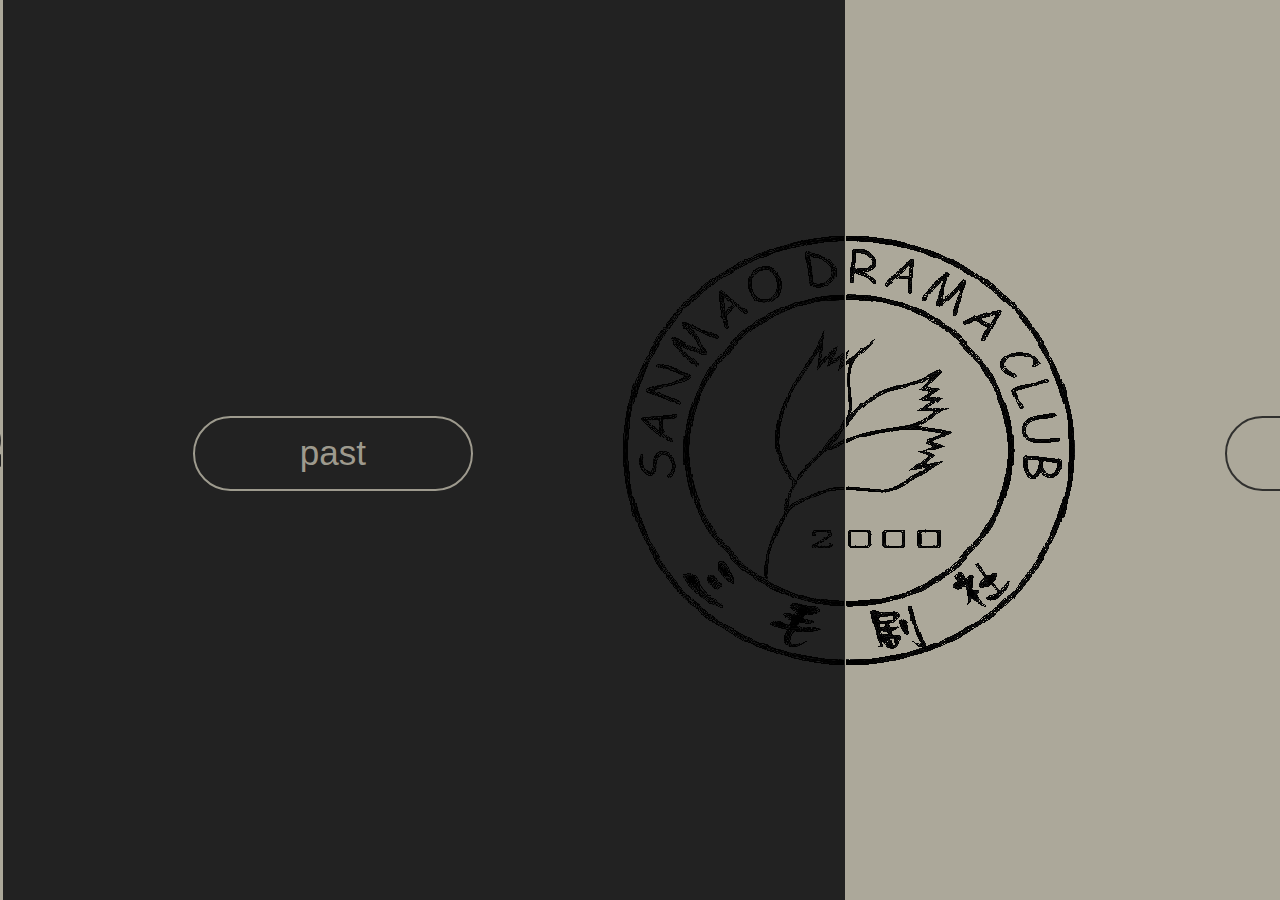
<file: 0index.html>
<!DOCTYPE html>
<html  style= "height:100%; width:100%">
<head>
<link href="title.ico" rel="shortcut icon"/>
<title>TYUT三毛话剧社--在线选座</title>
<meta http-equiv="Content-Type" content="text/html; charset=utf-8" />
<meta property="qc:admins" content="16523532146552212176470" />
<meta name="Keywords" content="eerbabao.top,太原理工大学,三毛话剧社,在线选座">
<meta name="description" content="eerbabao.top,太原理工大学,三毛话剧社,在线选座">
<style>
	button{
		width:280px;
		height:75px;
		font-size:35px; 
	border-radius: 40px;
    opacity: 0.9;
   	
    background-color: transparent;
	outline: none
	}
	
</style>
</head>

<body style= "height:100%; width:100%; margin:0px;min-width:1700px">
<script src="js/jquery.min.js"></script>
	
<table width="100%" height= "100% " rules="rows" >
	<th bgcolor="#aca89a">
		<div id="ppast" style="width:0px;float:left" backgroundcolor="#aca89a">
			<a  href="http://v.youku.com/v_show/id_XODI0MzQ4NTky.html?from=y1.7-2#paction" target="_blank"><button style="float:right;border: 2px solid #222; color:#222;width:200px;height:45px">你好，打劫</button></a>
			<a  href="http://v.youku.com/v_show/id_XODgxMDE5MzMy.html?from=y1.7-2" target="_blank"><button style="float:right;border: 2px solid #222; color:#222;width:200px;height:45px;margin-top:20px;font-size:25px">我和我和她和她</button></a>
			<a  href="http://v.youku.com/v_show/id_XODgzMjg5MDk2.html?from=y1.7-2" target="_blank"><button style="float:right;border: 2px solid #222; color:#222;width:200px;height:45px;margin-top:20px">夏洛特烦恼</button></a>
			<a  href="http://v.youku.com/v_show/id_XOTQyNzk5MzIw.html?from=y1.7-2" target="_blank"><button style="float:right;border: 2px solid #222; color:#222;width:200px;height:45px;margin-top:20px">驴得水</button></a>
			<a  href="http://v.youku.com/v_show/id_XMTI2NTk3MTgwMA==.html?from=y1.7-2" target="_blank"><button style="float:right;border: 2px solid #222; color:#222;width:200px;height:45px;margin-top:20px">切格瓦拉</button></a>
			<a  href="http://v.youku.com/v_show/id_XMTI3NDIyNDE1Mg==.html?from=y1.7-2" target="_blank"><button style="float:right;border: 2px solid #222; color:#222;width:200px;height:45px;margin-top:20px">山楂树之恋</button></a>
			<a  href="http://v.youku.com/v_show/id_XMTM3NTc1MDg1Mg==.html?from=y1.7-2" target="_blank"><button style="float:right;border: 2px solid #222; color:#222;width:200px;height:45px;margin-top:20px">你好，疯子</button></a>
		</div>
	</th>
	<th bgcolor="#222">
		
		
		<img src="image/left.png" style="float:right"/>
		
		<button id="past" style="float:right;margin-right:150px;border: 2px solid #aca89a; color: #aca89a;margin-top:180px;" onmouseover="pv()" onmouseout="po()" onclick="pc()">past</button>
		
	</th>
	<th bgcolor="#aca89a">
		
		<img src="image/right.png" style="float:left;"/>
		<button id="next" style="float:left;margin-left:150px;border: 2px solid #222;color: #22;margin-top:180px;2" onmouseover="nv()" onmouseout="no()" onclick="nc()">next</button>
	</th>
	<th bgcolor="#222">
		<div id="nnext" style="width:0px;float:right">
			<a class="ba" href="mindex.php" target="_self"><button style="float:right;border: 2px solid #aca89a; color:#aca89a;width:200px;height:45px" >明向选座</button></a>
			<a class="ba" href="hindex.php" target="_blank"><button style="float:right;border: 2px solid #aca89a; color:#aca89a;width:200px;height:45px;margin-top:100px" href="hindex.php">虎屿选座</button></a>
		</div>
	</th>
</table>

		

<script>
	window.onload=function (){
		$(".ba").href="#";
		}
	var flag1=false;
	var flag2=false;
	function pv(obj){
		$("#past").animate({margin:'+=4px +=0px',opacity:0.6},150);
		
	}
	function po(){
		$("#past").animate({margin:'-=4px +=0px',opacity:0.9},150);
	}
	function pc(){
		if(!flag2){
		if(!flag1){
			
			$("#ppast").animate({width:'200px'},100);
			$("#past").animate({margin:'-=0 +=150px +=0 +=0'},100);
			
		
	}else{
		$("#ppast").animate({width:'0px'},100);
		$("#past").animate({margin:'-=0 -=150px +=0 +=0'},100);
	}
	flag1=!flag1;
	}else{
		$("#nnext").animate({width:'0px'},100);
		$("#past").animate({margin:'-=0 +=0 +=0 -=150px'},100);
		flag2=!flag2;
	}
	}
	function nv(){
		$("#next").animate({margin:'+=4px +=0px',opacity:0.7},150);
	}
	function no(){
		$("#next").animate({margin:'-=4px +=0px',opacity:0.9},150);
	}
	function nc(){
		if(!flag1){
		if(!flag2){
			
		$("#nnext").animate({width:'200px'},100);
		$("#past").animate({margin:'-=0 -=0 +=0 +=150px'},100);
			
	}else{
		$("#nnext").animate({width:'0px'},100);
		$("#past").animate({margin:'-=0 +=0 +=0 -=150px'},100);
	}
	
	flag2=!flag2;
	}else{
		$("#ppast").animate({width:'0px'},100);
		$("#past").animate({margin:'-=0 -=150px +=0 +=0'},100);
		flag1=!flag1;
	}
	}
	
</script>
</body>
</html>
</file>
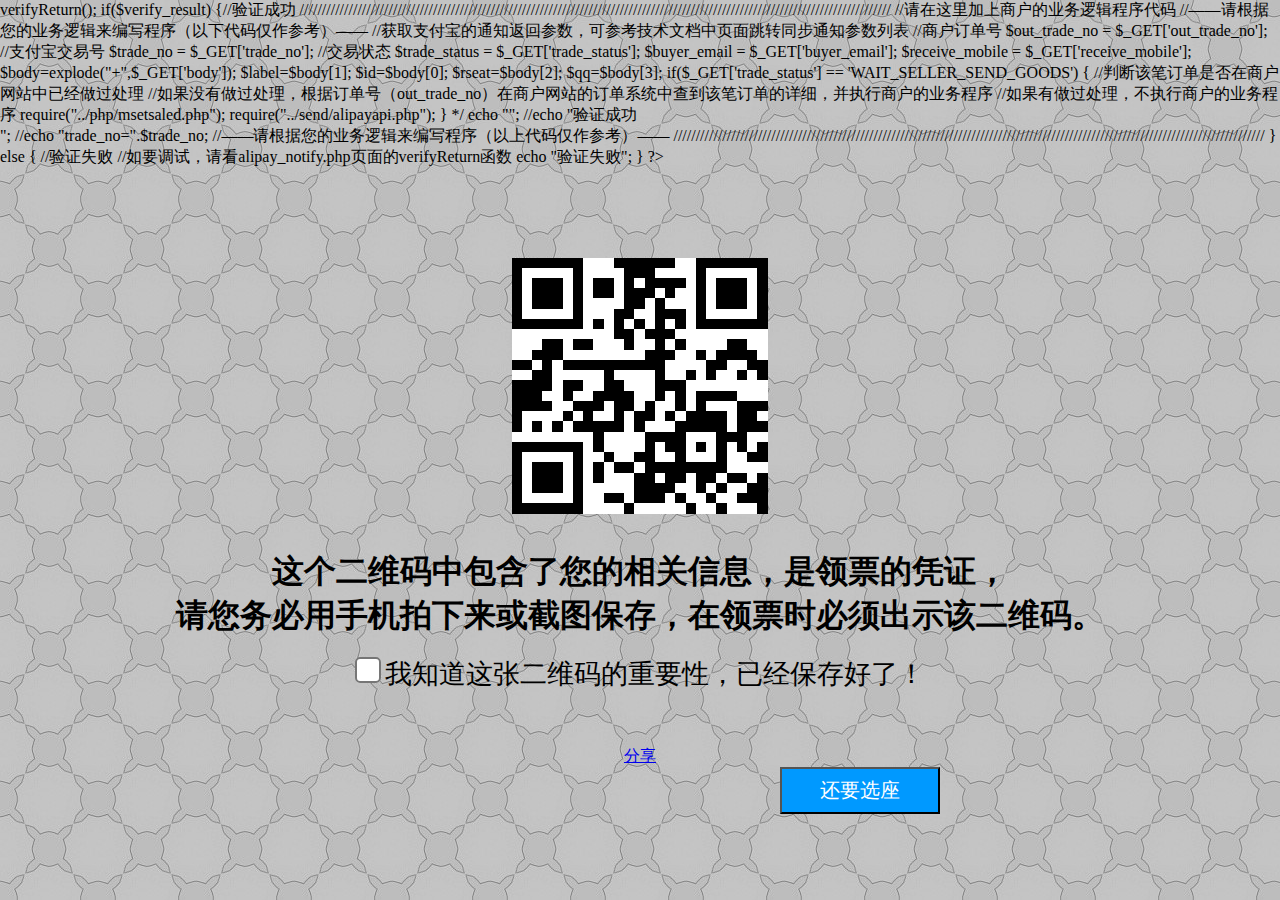
<file: mreturn_url.html>
<!DOCTYPE html>
<html>
<head>
<title>TYUT三毛话剧社--领票凭证</title>
<meta http-equiv="Content-Type" content="text/html; charset=utf-8" />
<meta name="Keywords" content="eerbabao.top,太原理工大学,三毛话剧社,在线选座">
<meta name="description" content="eerbabao.top,太原理工大学,三毛话剧社,在线选座">
<style>
*{margin:0;padding:0;list-style-type:none;}
body{
	font-family:'microsoft yahei';
	background-image:url(../image/bbg.jpg);
	}
	button {background: #09f none repeat scroll 0 0;color: #fff;padding: 8px 15px;text-align: center;width: 160px;}
</style>
</head>
<body>
<script src="../js/qrcode.js"></script>
<?php

require_once("alipay.config.php");
require_once("lib/alipay_notify.class.php");
//计算得出通知验证结果
$alipayNotify = new AlipayNotify($alipay_config);
$verify_result = $alipayNotify->verifyReturn();
if($verify_result) {//验证成功
	/////////////////////////////////////////////////////////////////////////////////////////////////////////////////////////////////////
	//请在这里加上商户的业务逻辑程序代码
	
	//——请根据您的业务逻辑来编写程序（以下代码仅作参考）——
    //获取支付宝的通知返回参数，可参考技术文档中页面跳转同步通知参数列表

	//商户订单号

	$out_trade_no = $_GET['out_trade_no'];

	//支付宝交易号

	$trade_no = $_GET['trade_no'];

	//交易状态
	$trade_status = $_GET['trade_status'];

	$buyer_email = $_GET['buyer_email'];
	
	$receive_mobile = $_GET['receive_mobile'];
	
	$body=explode("+",$_GET['body']);
	
	$label=$body[1];
	$id=$body[0];
	$rseat=$body[2];
	$qq=$body[3];


    if($_GET['trade_status'] == 'WAIT_SELLER_SEND_GOODS') {
		//判断该笔订单是否在商户网站中已经做过处理
			//如果没有做过处理，根据订单号（out_trade_no）在商户网站的订单系统中查到该笔订单的详细，并执行商户的业务程序
			//如果有做过处理，不执行商户的业务程序
			require("../php/msetsaled.php");
			
			require("../send/alipayapi.php");
			
    }
    */
	echo "<script> ";
	echo  "var content=\"sm$receive_mobile$rseat\";";
	//echo  "var content=\"sm555555555\";";
	echo "var qq=$qq";
	echo "</script>";
		
	//echo "验证成功<br />";
	//echo "trade_no=".$trade_no;

	//——请根据您的业务逻辑来编写程序（以上代码仅作参考）——
	
	/////////////////////////////////////////////////////////////////////////////////////////////////////////////////////////////////////
}
else {
    //验证失败
    //如要调试，请看alipay_notify.php页面的verifyReturn函数
    echo "验证失败";
}
?>
       <div align="center"><br/><br/><br/><br/><br/>
		<div id="qrcode" align="center"></div><br/><br/>
		<h1 align="center">这个二维码中包含了您的相关信息，是领票的凭证，<br/>请您务必用手机拍下来或截图保存，在领票时必须出示该二维码。</h1><br/>
		<div align="center">
		<input type="checkbox" id="check" style="zoom:200%">   <span style="font-size:27px">我知道这张二维码的重要性，已经保存好了！</span></input><br/><br/>
		<br/><br/>
		<script type="text/javascript">
		var content="sm5555555";
		var qq="D48846B7FB29D580F45F6D89710E6756";
		(function(){
		var p = {
		url:location.href,
		showcount:'0',/*是否显示分享总数,显示：'1'，不显示：'0' */
		desc:'',/*默认分享理由(可选)*/
		summary:'《琥珀》',/*分享摘要(可选)*/
		title:'三毛剧社在线选票',/*分享标题(可选)*/
		site:'www.eerbabao.top/mindex.php?qq='+qq,/*分享来源 如：腾讯网(可选)*/
		pics:'', /*分享图片的路径(可选)*/
		style:'101',
		width:142,
		height:30
		};
		var s = [];
		for(var i in p){
		s.push(i + '=' + encodeURIComponent(p[i]||''));
		}
		document.write(['<a  version="1.0" class="qzOpenerDiv" href="http://sns.qzone.qq.com/cgi-bin/qzshare/cgi_qzshare_onekey?',s.join('&'),'" target="_blank">分享</a>'].join(''));
		})();
		</script>	
		<br/>

		<a href="../index.php"><button style="font-size:20px;margin-left:440px">还要选座</button></a><br/>
		</div>
	</div>


<script src="http://qzonestyle.gtimg.cn/qzone/app/qzlike/qzopensl.js#jsdate=20111201" charset="utf-8"></script>
<script>
	window.onload=function() {
		document.getElementById("check").checked=false;
		var qrcode = new QRCode(document.getElementById("qrcode"));
		qrcode.makeCode(content);
		
				
				
	}
	
</script>
	
	
	
	
	
    </body>
</html>
</file>
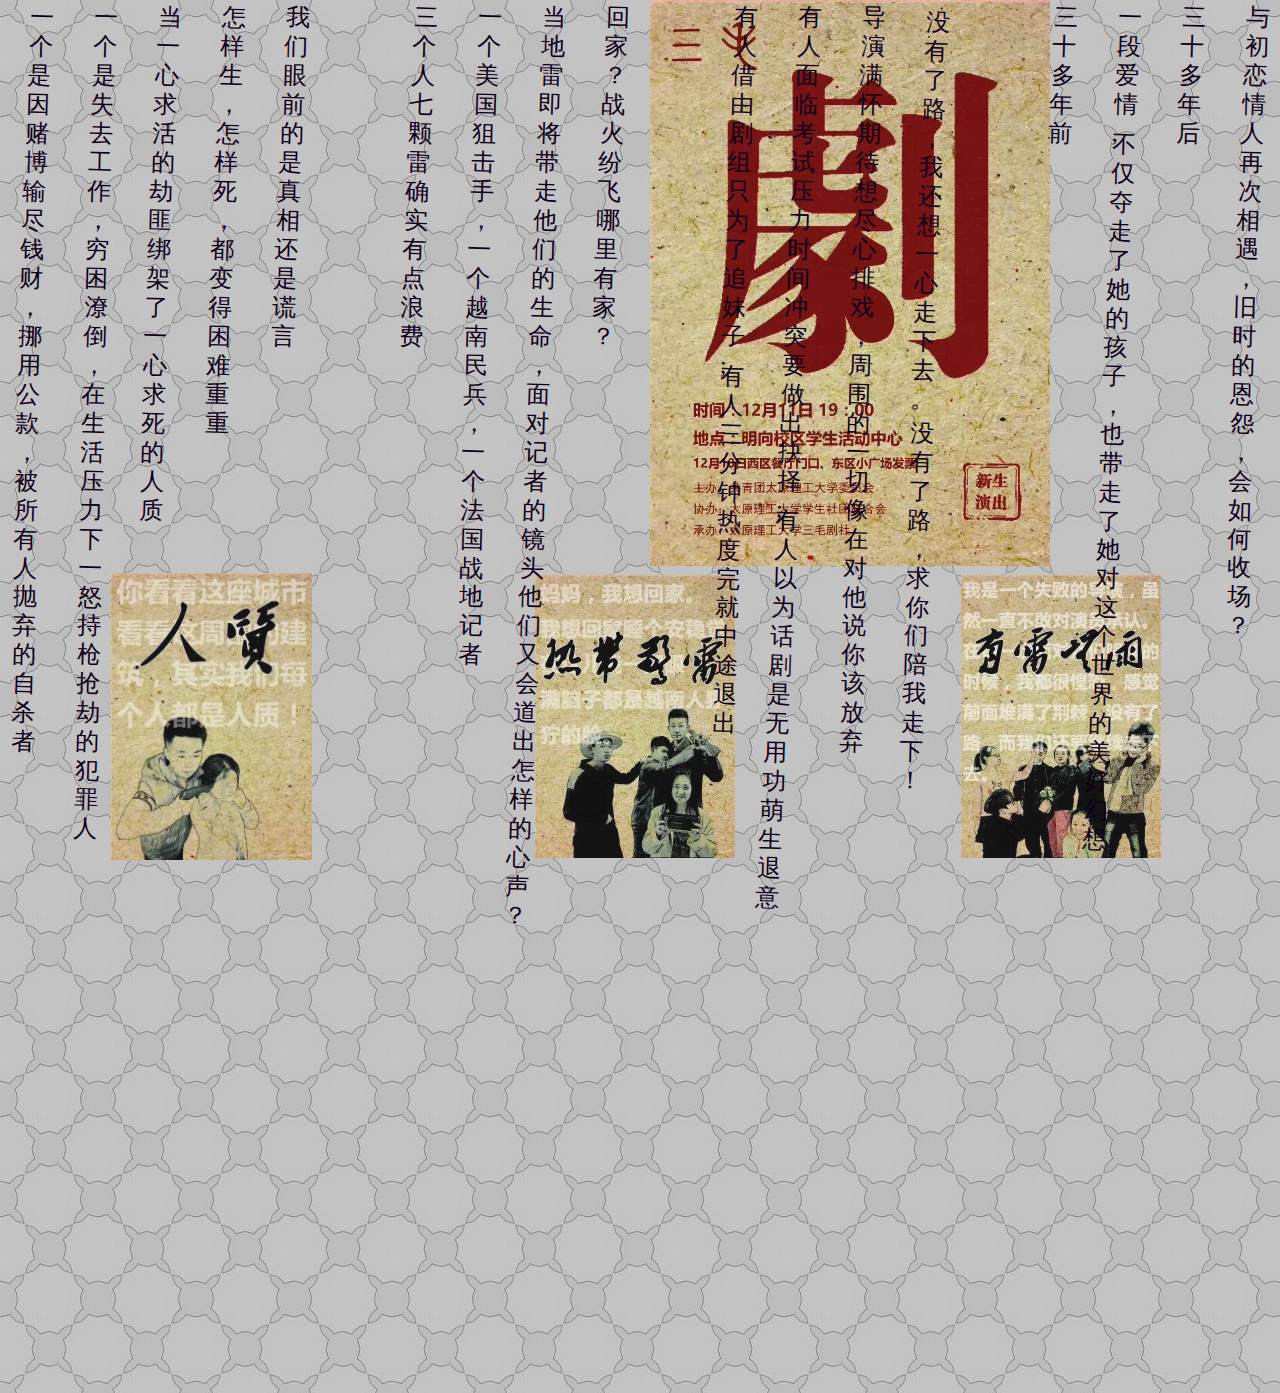
<file: next.html>
<!DOCTYPE html>
<html  style= "height:100%; width:100%">
<head>
<link href="title.ico" rel="shortcut icon"/>
<title>TYUT三毛话剧社--在线选座</title>
<meta http-equiv="Content-Type" content="text/html; charset=utf-8" />
<meta property="qc:admins" content="16523532146552212176470" />
<meta name="Keywords" content="eerbabao.top,太原理工大学,三毛话剧社,在线选座">
<meta name="description" content="eerbabao.top,太原理工大学,三毛话剧社,在线选座">
<style>
.letter{
	
    position:absolute;
    display:inline-block;
    text-align:center;
	font:normal 24px/34px 'MicroSoft YaHei';
	
}
</style>
</head>

<body style="height:100%; width:100%; margin:0px;min-width:1700px;overflow:hidden;" background="image/bbg.jpg">
<script src="js/jquery.min.js"></script>
<center>
	<table height="100%" width="100%">
	<tr>
		<img src="image/nn.png" style="height:100%;opacity:0.9"/>
	</tr>
	<tr>
		<th>
		<img src="image/n1.png" style="height:100%;opacity:0.9"/>
		</th>
		<th>
		<img src="image/n2.png" style="height:100%;opacity:0.9"/>
		</th>
		<th>
		<img src="image/n3.png" style="height:100%;opacity:0.9"/>
		</th>
		<th>
		<img src="image/n4.png" style="height:100%;opacity:0.9"/>
		</th>
	</tr>
	</table>
</center>
<div  class="container" style="float:top;width:100%;background-color:transparent;"></div>

  <script src="js/index.js"></script>
</body>
</html>
</file>
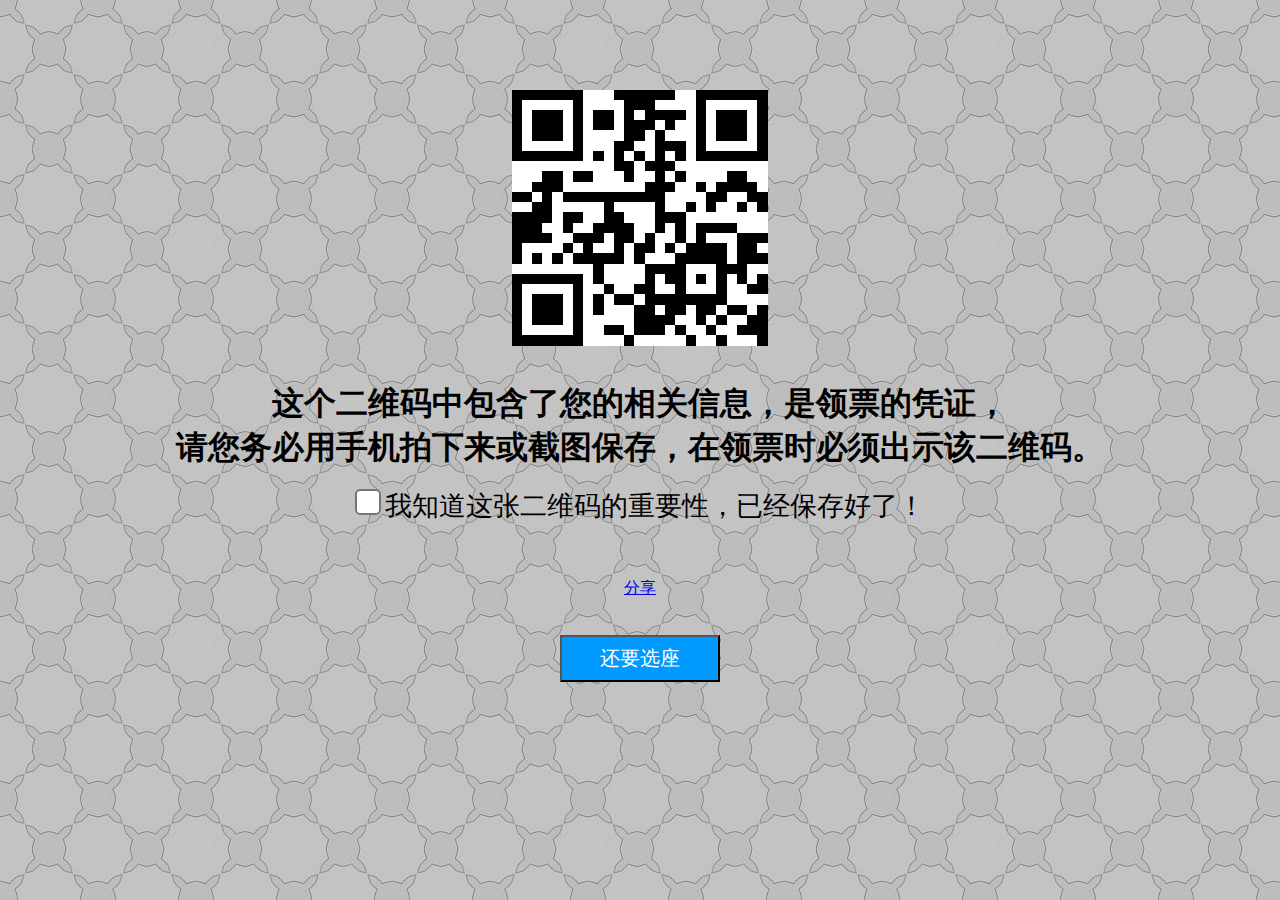
<file: create/mreturn_url.html>
<!DOCTYPE html>
<html>
<head>
<title>TYUT三毛话剧社--领票凭证</title>
<meta http-equiv="Content-Type" content="text/html; charset=utf-8" />
<meta name="Keywords" content="eerbabao.top,太原理工大学,三毛话剧社,在线选座">
<meta name="description" content="eerbabao.top,太原理工大学,三毛话剧社,在线选座">
<style>
*{margin:0;padding:0;list-style-type:none;}
body{
	font-family:'microsoft yahei';
	background-image:url(../image/bbg.jpg);
	}
	button {background: #09f none repeat scroll 0 0;color: #fff;padding: 8px 15px;text-align: center;width: 160px;}
</style>
</head>
<body>
<script src="../js/qrcode.js"></script>

        <div align="center"><br/><br/><br/><br/><br/>
		<div id="qrcode" align="center"></div><br/><br/>
		<h1 align="center">这个二维码中包含了您的相关信息，是领票的凭证，<br/>请您务必用手机拍下来或截图保存，在领票时必须出示该二维码。</h1><br/>
		<div align="center">
		<input type="checkbox" id="check" style="zoom:200%">   <span style="font-size:27px">我知道这张二维码的重要性，已经保存好了！</span></input><br/><br/>
		<br/><br/>
		<script type="text/javascript">
		var content="sm5555555";
		var qq="D48846B7FB29D580F45F6D89710E6756";
		(function(){
		var p = {
		url:location.href,
		showcount:'0',/*是否显示分享总数,显示：'1'，不显示：'0' */
		desc:'',/*默认分享理由(可选)*/
		summary:'',/*分享摘要(可选)*/
		title:'三毛剧社在线选票',/*分享标题(可选)*/
		site:'',/*分享来源 如：腾讯网(可选)*/
		pics:qq, /*分享图片的路径(可选)*/
		style:'101',
		width:142,
		height:30
		};
		var s = [];
		for(var i in p){
		s.push(i + '=' + encodeURIComponent(p[i]||''));
		}
		document.write(['<a  version="1.0" class="qzOpenerDiv" href="http://sns.qzone.qq.com/cgi-bin/qzshare/cgi_qzshare_onekey?',s.join('&'),'" target="_blank">分享</a>'].join(''));
		})();
		</script>	
		<br/>	<br/>	<br/>

		<a href="../index.php"><button style="font-size:20px">还要选座</button></a><br/>
		</div>
	</div>


<script src="http://qzonestyle.gtimg.cn/qzone/app/qzlike/qzopensl.js#jsdate=20111201" charset="utf-8"></script>
<script>
	window.onload=function() {
		document.getElementById("check").checked=false;
		var qrcode = new QRCode(document.getElementById("qrcode"));
		qrcode.makeCode(content);
		
				
				
	}
	
</script>
	
	
	
	
	
    </body>
</html>
</file>
